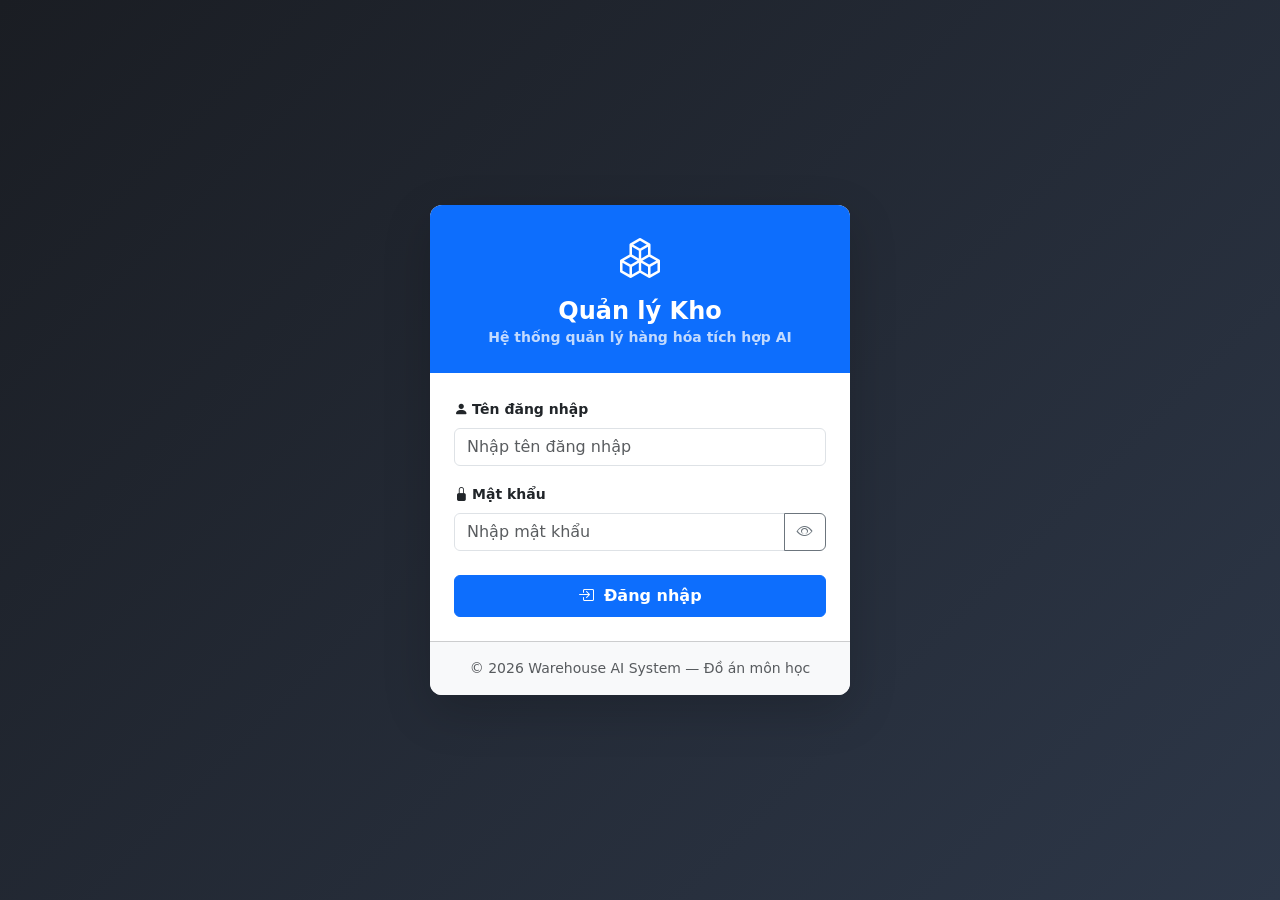
<file: chuongtrinhquanlykho/warehouse-ai-system/frontend/index.html>
﻿<!DOCTYPE html>
<html lang="vi">
<head>
  <meta charset="UTF-8"/>
  <meta name="viewport" content="width=device-width, initial-scale=1.0"/>
  <title>Đăng nhập — Quản lý Kho</title>
  <link href="https://cdn.jsdelivr.net/npm/bootstrap@5.3.3/dist/css/bootstrap.min.css" rel="stylesheet"/>
  <link href="https://cdn.jsdelivr.net/npm/bootstrap-icons@1.11.3/font/bootstrap-icons.css" rel="stylesheet"/>
  <link rel="stylesheet" href="css/style.css"/>
  <style>
    body { background: linear-gradient(135deg, #1a1d23 0%, #2d3748 100%); }
    .login-card { border-radius: 12px; overflow: hidden; }
  </style>
</head>
<body class="d-flex align-items-center justify-content-center min-vh-100 p-3">

  <div class="card shadow-lg login-card" style="width:420px;max-width:100%;">
    <div class="card-header bg-primary text-white text-center py-4 border-0">
      <i class="bi bi-boxes" style="font-size:2.5rem;"></i>
      <h4 class="mt-2 mb-0 fw-bold">Quản lý Kho</h4>
      <small class="opacity-75">Hệ thống quản lý hàng hóa tích hợp AI</small>
    </div>

    <div class="card-body p-4">
      <!-- Thông báo lỗi -->
      <div id="login-error" class="alert alert-danger d-none py-2" role="alert">
        <i class="bi bi-exclamation-triangle-fill me-2"></i>
        <span id="login-error-msg"></span>
      </div>

      <form id="login-form" novalidate>
        <div class="mb-3">
          <label for="username" class="form-label fw-semibold">
            <i class="bi bi-person-fill me-1"></i>Tên đăng nhập
          </label>
          <input type="text" id="username" class="form-control" placeholder="Nhập tên đăng nhập"
                 autocomplete="username" required/>
        </div>
        <div class="mb-4">
          <label for="password" class="form-label fw-semibold">
            <i class="bi bi-lock-fill me-1"></i>Mật khẩu
          </label>
          <div class="input-group">
            <input type="password" id="password" class="form-control" placeholder="Nhập mật khẩu"
                   autocomplete="current-password" required/>
            <button class="btn btn-outline-secondary" type="button" id="toggle-pwd" title="Hiện/ẩn mật khẩu">
              <i class="bi bi-eye" id="toggle-icon"></i>
            </button>
          </div>
        </div>
        <button type="submit" class="btn btn-primary w-100 py-2 fw-semibold" id="login-btn">
          <span id="login-spinner" class="spinner-border spinner-border-sm me-2 d-none"></span>
          <i class="bi bi-box-arrow-in-right me-1" id="login-icon"></i>
          Đăng nhập
        </button>
      </form>
    </div>

    <div class="card-footer text-center text-muted small py-3 bg-light">
      &copy; 2026 Warehouse AI System &mdash; Đồ án môn học
    </div>
  </div>

  <script src="https://cdn.jsdelivr.net/npm/bootstrap@5.3.3/dist/js/bootstrap.bundle.min.js"></script>
  <script>
    /* Nếu đã có token → redirect ngay vào dashboard */
    if (localStorage.getItem('access_token')) {
      window.location.href = 'dashboard.html';
    }

    /* Toggle hiển thị mật khẩu */
    document.getElementById('toggle-pwd').addEventListener('click', function () {
      const pwd = document.getElementById('password');
      const icon = document.getElementById('toggle-icon');
      if (pwd.type === 'password') {
        pwd.type = 'text';
        icon.classList.replace('bi-eye', 'bi-eye-slash');
      } else {
        pwd.type = 'password';
        icon.classList.replace('bi-eye-slash', 'bi-eye');
      }
    });

    /* Hiển thị thông báo lỗi */
    function showError(msg) {
      document.getElementById('login-error-msg').textContent = msg;
      document.getElementById('login-error').classList.remove('d-none');
    }

    /* Dịch error_code sang thông báo tiếng Việt */
    function translateError(err) {
      const map = {
        INVALID_CREDENTIALS: 'Sai tên đăng nhập hoặc mật khẩu.',
        ACCOUNT_INACTIVE: 'Tài khoản đã bị vô hiệu hóa. Vui lòng liên hệ quản trị viên.',
        MISSING_FIELDS: 'Vui lòng nhập đầy đủ tên đăng nhập và mật khẩu.',
      };
      return map[err.error_code] || err.message || 'Đã xảy ra lỗi, vui lòng thử lại.';
    }

    /* Xử lý submit form đăng nhập */
    document.getElementById('login-form').addEventListener('submit', async function (e) {
      e.preventDefault();
      document.getElementById('login-error').classList.add('d-none');

      const username = document.getElementById('username').value.trim();
      const password = document.getElementById('password').value;

      if (!username || !password) {
        showError('Vui lòng nhập đầy đủ tên đăng nhập và mật khẩu.');
        return;
      }

      /* Hiện spinner */
      const loginBtn = document.getElementById('login-btn');
      document.getElementById('login-spinner').classList.remove('d-none');
      document.getElementById('login-icon').classList.add('d-none');
      loginBtn.disabled = true;

      try {
        const res = await fetch('/api/auth/login', {
          method: 'POST',
          headers: { 'Content-Type': 'application/json' },
          body: JSON.stringify({ username, password }),
        });
        const data = await res.json();

        if (!res.ok) {
          const err = new Error(data.message || 'Login failed');
          err.error_code = data.error_code;
          throw err;
        }

        /* Lưu thông tin đăng nhập vào localStorage */
        localStorage.setItem('access_token', data.access_token);
        localStorage.setItem('user_role', data.role);
        localStorage.setItem('user_info', JSON.stringify(data.user));

        /* Redirect vào dashboard */
        window.location.href = 'dashboard.html';
      } catch (err) {
        showError(translateError(err));
      } finally {
        document.getElementById('login-spinner').classList.add('d-none');
        document.getElementById('login-icon').classList.remove('d-none');
        loginBtn.disabled = false;
      }
    });
  </script>
</body>
</html>
</file>
<file: chuongtrinhquanlykho/warehouse-ai-system/frontend/css/style.css>
﻿/* ================================================
   style.css — Custom styles cho hệ thống Quản lý Kho
   Bootstrap 5 + Custom overrides
   ================================================ */

/* ---- Biến CSS ---- */
:root {
  --sidebar-width: 260px;
  --sidebar-collapsed-width: 70px;
  --sidebar-bg: #1a1d23;
  --sidebar-text: #adb5bd;
  --sidebar-active-bg: rgba(13, 110, 253, 0.2);
  --sidebar-active-text: #ffffff;
  --sidebar-hover-bg: rgba(255,255,255,0.06);
  --topbar-height: 56px;
  --transition: 0.25s ease;
}

/* ---- Sidebar ---- */
#sidebar {
  width: var(--sidebar-width);
  min-height: 100vh;
  background: var(--sidebar-bg);
  position: fixed;
  top: 0; left: 0;
  z-index: 1040;
  transition: width var(--transition);
  overflow: hidden;
  display: flex;
  flex-direction: column;
}

#sidebar.collapsed {
  width: var(--sidebar-collapsed-width);
}

/* Logo / Brand */
.sidebar-brand {
  height: var(--topbar-height);
  display: flex;
  align-items: center;
  padding: 0 1rem;
  border-bottom: 1px solid rgba(255,255,255,0.07);
  white-space: nowrap;
  overflow: hidden;
}

.sidebar-brand .brand-icon {
  font-size: 1.5rem;
  color: #0d6efd;
  min-width: 38px;
  text-align: center;
}

.sidebar-brand .brand-text {
  font-weight: 700;
  color: #fff;
  font-size: 1rem;
  margin-left: 0.5rem;
  transition: opacity var(--transition);
}

#sidebar.collapsed .brand-text { opacity: 0; width: 0; }

/* Nav items */
.sidebar-nav { flex: 1; padding: 0.5rem 0; overflow-y: auto; overflow-x: hidden; }

.sidebar-nav a {
  display: flex;
  align-items: center;
  padding: 0.6rem 1rem;
  color: var(--sidebar-text);
  text-decoration: none;
  white-space: nowrap;
  transition: background var(--transition), color var(--transition);
  border-radius: 0;
}

.sidebar-nav a:hover {
  background: var(--sidebar-hover-bg);
  color: #fff;
}

.sidebar-nav a.active {
  background: var(--sidebar-active-bg);
  color: var(--sidebar-active-text);
  border-right: 3px solid #0d6efd;
}

.sidebar-nav a i {
  font-size: 1.15rem;
  min-width: 38px;
  text-align: center;
}

.sidebar-nav a .nav-label {
  transition: opacity var(--transition);
  font-size: 0.875rem;
}

#sidebar.collapsed .nav-label { opacity: 0; width: 0; overflow: hidden; }

/* Sidebar footer */
.sidebar-footer {
  border-top: 1px solid rgba(255,255,255,0.07);
  padding: 0.75rem 1rem;
}

/* ---- Main wrapper ---- */
#main-wrapper {
  margin-left: var(--sidebar-width);
  transition: margin-left var(--transition);
  min-height: 100vh;
  display: flex;
  flex-direction: column;
}

#main-wrapper.expanded {
  margin-left: var(--sidebar-collapsed-width);
}

/* ---- Top Navbar ---- */
#topbar {
  height: var(--topbar-height);
  background: #fff;
  border-bottom: 1px solid #dee2e6;
  position: sticky;
  top: 0;
  z-index: 1030;
  display: flex;
  align-items: center;
  padding: 0 1.25rem;
  gap: 0.75rem;
  box-shadow: 0 1px 4px rgba(0,0,0,0.06);
}

#topbar .page-title {
  font-weight: 600;
  font-size: 1rem;
  color: #343a40;
  flex: 1;
}

/* ---- Page content ---- */
#page-content {
  flex: 1;
  padding: 1.5rem;
  background: #f8f9fa;
}

/* ---- Cards ---- */
.card { border: none; box-shadow: 0 1px 4px rgba(0,0,0,0.08); }
.card-header { background: #fff; border-bottom: 1px solid #e9ecef; font-weight: 600; }

/* Summary cards (dashboard) */
.summary-card {
  border-left: 4px solid transparent;
  transition: transform 0.15s;
}
.summary-card:hover { transform: translateY(-2px); box-shadow: 0 4px 12px rgba(0,0,0,0.1); }
.summary-card.border-primary { border-left-color: #0d6efd; }
.summary-card.border-warning { border-left-color: #ffc107; }
.summary-card.border-success { border-left-color: #198754; }
.summary-card.border-info    { border-left-color: #0dcaf0; }
.summary-card .card-icon { font-size: 2rem; opacity: 0.3; }
.summary-card .card-value { font-size: 2rem; font-weight: 700; }

/* ---- Tables ---- */
.table th { font-size: 0.8rem; text-transform: uppercase; letter-spacing: 0.04em; color: #6c757d; background: #f8f9fa; }
.table td { vertical-align: middle; }
.table-hover tbody tr:hover { background: #f0f4ff; }
.table-actions { white-space: nowrap; }
.table-actions .btn { padding: 0.2rem 0.5rem; font-size: 0.8rem; }

/* ---- Badges trạng thái ---- */
.badge-status-active   { background: #d1fae5; color: #065f46; }
.badge-status-inactive { background: #fee2e2; color: #991b1b; }

/* Tồn kho thấp */
.stock-low { color: #dc3545; font-weight: 600; }
.stock-ok  { color: #198754; }

/* ---- Toast container ---- */
.toast-container { z-index: 1060; }

/* ---- Loading skeleton ---- */
.skeleton {
  background: linear-gradient(90deg, #e9ecef 25%, #f8f9fa 50%, #e9ecef 75%);
  background-size: 200% 100%;
  animation: skeleton-loading 1.2s infinite;
  border-radius: 4px;
  display: inline-block;
}
@keyframes skeleton-loading {
  0%   { background-position: 200% 0; }
  100% { background-position: -200% 0; }
}

/* ---- Forms ---- */
.form-label { font-weight: 500; font-size: 0.875rem; }
.required::after { content: " *"; color: #dc3545; }

/* ---- Pagination ---- */
.pagination { margin: 0; }
.page-link { font-size: 0.875rem; }

/* ---- Print ---- */
@media print {
  #sidebar, #topbar, .table-actions, .btn, .pagination { display: none !important; }
  #main-wrapper { margin-left: 0 !important; }
  #page-content { padding: 0 !important; }
  .card { box-shadow: none !important; }
}

/* ---- Responsive mobile ---- */
@media (max-width: 768px) {
  #sidebar {
    transform: translateX(-100%);
    transition: transform var(--transition);
  }
  #sidebar.mobile-open {
    transform: translateX(0);
    box-shadow: 4px 0 20px rgba(0,0,0,0.3);
  }
  #main-wrapper { margin-left: 0 !important; }
  .sidebar-overlay {
    display: none;
    position: fixed; inset: 0;
    background: rgba(0,0,0,0.4);
    z-index: 1039;
  }
  .sidebar-overlay.visible { display: block; }
}

/* ---- Misc ---- */
.cursor-pointer { cursor: pointer; }
.text-truncate-2 {
  display: -webkit-box;
  -webkit-line-clamp: 2;
  -webkit-box-orient: vertical;
  overflow: hidden;
}
.modal-xl { --bs-modal-width: 900px; }
</file>
